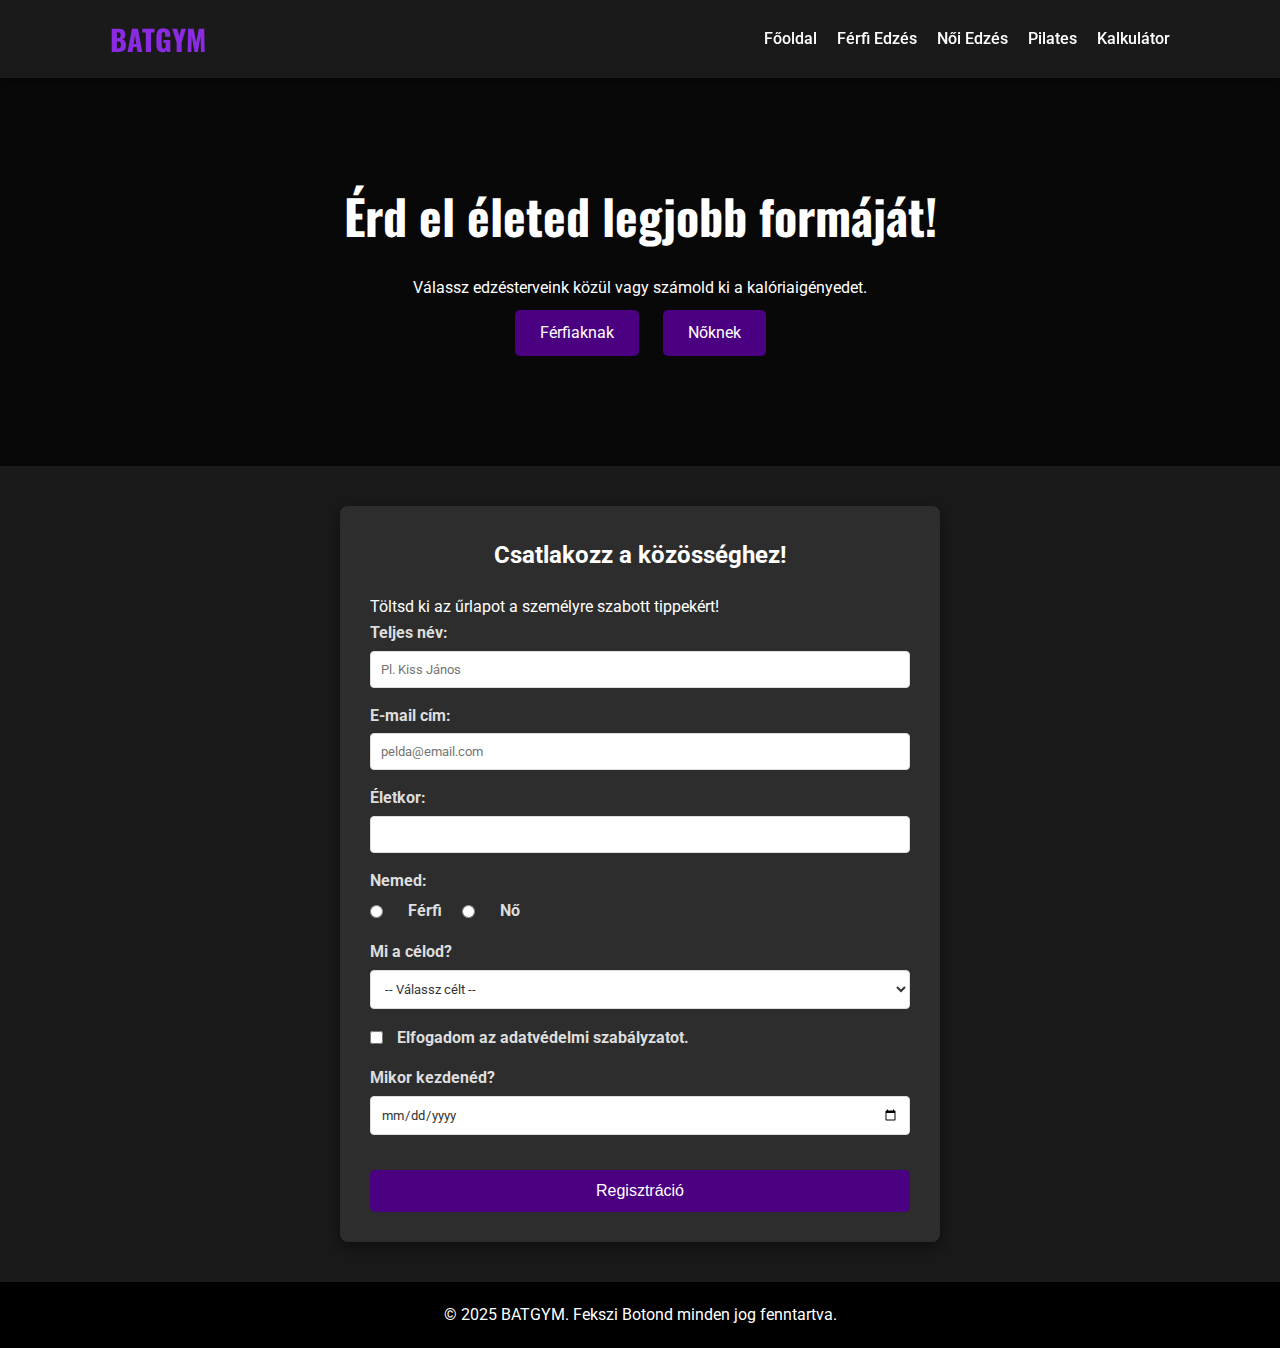
<file: index.html>
<!DOCTYPE html>
<html lang="hu">
<head>
    <meta charset="UTF-8">
    <meta name="viewport" content="width=device-width, initial-scale=1.0"> 
    <meta name="author" content="Fekszi Botond"> 
    <meta name="description" content="Ingyenes edzéstervek nőknek és férfiaknak, valamint kalóriaszámláló program.">
    
    <title>BATGYM - Kezdőlap</title> 
    
    <link rel="preconnect" href="https://fonts.googleapis.com">
    <link rel="preconnect" href="https://fonts.gstatic.com" crossorigin>
    <link href="https://fonts.googleapis.com/css2?family=Oswald:wght@300;400;700&family=Roboto:wght@300;400;700&display=swap" rel="stylesheet">
    <link rel="icon" type="image/x-icon" href="img/favicon.ico">
    <link rel="stylesheet" href="css/style.css">
</head>
<body>

    <header>
        <nav>
            <div class="logo">BATGYM</div>
            <ul class="menu">
                <li><a href="index.html">Főoldal</a></li>
                <li><a href="ferfi_edzes.html">Férfi Edzés</a></li>
                <li><a href="no_edzes.html">Női Edzés</a></li>
                <li><a href="pilates.html">Pilates</a></li>
                <li><a href="kaloria.html">Kalkulátor</a></li>
            </ul>
        </nav>
    </header>

    <main>
        <section class="hero">
            <h1>Érd el életed legjobb formáját!</h1>
            <p>Válassz edzésterveink közül vagy számold ki a kalóriaigényedet.</p>
            <div class="hero-buttons">
                <a href="ferfi_edzes.html" class="btn">Férfiaknak</a>
                <a href="no_edzes.html" class="btn">Nőknek</a>
            </div>
        </section>

        <section class="registration-form">
            <h2>Csatlakozz a közösséghez!</h2>
            <p>Töltsd ki az űrlapot a személyre szabott tippekért!</p>
            
            <form id="regForm" action="#" method="post" novalidate>
                
                <div class="form-group">
                    <label for="nev">Teljes név:</label>
                    <input type="text" id="nev" name="nev" placeholder="Pl. Kiss János" required>
                    <span class="error-msg" id="nev-error"></span>
                </div>

                <div class="form-group">
                    <label for="email">E-mail cím:</label>
                    <input type="email" id="email" name="email" placeholder="pelda@email.com" required>
                    <span class="error-msg" id="email-error"></span>
                </div>

                <div class="form-group">
                    <label for="age">Életkor:</label>
                    <input type="number" id="age" name="age" min="14" max="99" required>
                </div>

                <div class="form-group">
                    <label>Nemed:</label>
                    <div class="radio-group">
                        <input type="radio" id="ferfi" name="nem" value="ferfi">
                        <label for="ferfi">Férfi</label>
                        
                        <input type="radio" id="no" name="nem" value="no">
                        <label for="no">Nő</label>
                    </div>
                </div>

                <div class="form-group">
                    <label for="cel">Mi a célod?</label>
                    <select id="cel" name="cel">
                        <option value="">-- Válassz célt --</option>
                        <option value="fogyas">Fogyás</option>
                        <option value="izom">Izomépítés</option>
                        <option value="allokepesseg">Állóképesség</option>
                    </select>
                </div>

                <div class="form-group">
                    <input type="checkbox" id="aszf" name="aszf" required>
                    <label for="aszf">Elfogadom az adatvédelmi szabályzatot.</label>
                    <span class="error-msg" id="aszf-error"></span>
                </div>

                <div class="form-group">
                    <label for="start">Mikor kezdenéd?</label>
                    <input type="date" id="start" name="start">
                </div>

                <button type="submit" class="submit-btn">Regisztráció</button>
            </form>
        </section>
    </main>

    <footer>
        <p>&copy; 2025 BATGYM. Fekszi Botond minden jog fenntartva.</p>
    </footer>

    <script src="js/main.js"></script>
</body>
</html>
</file>
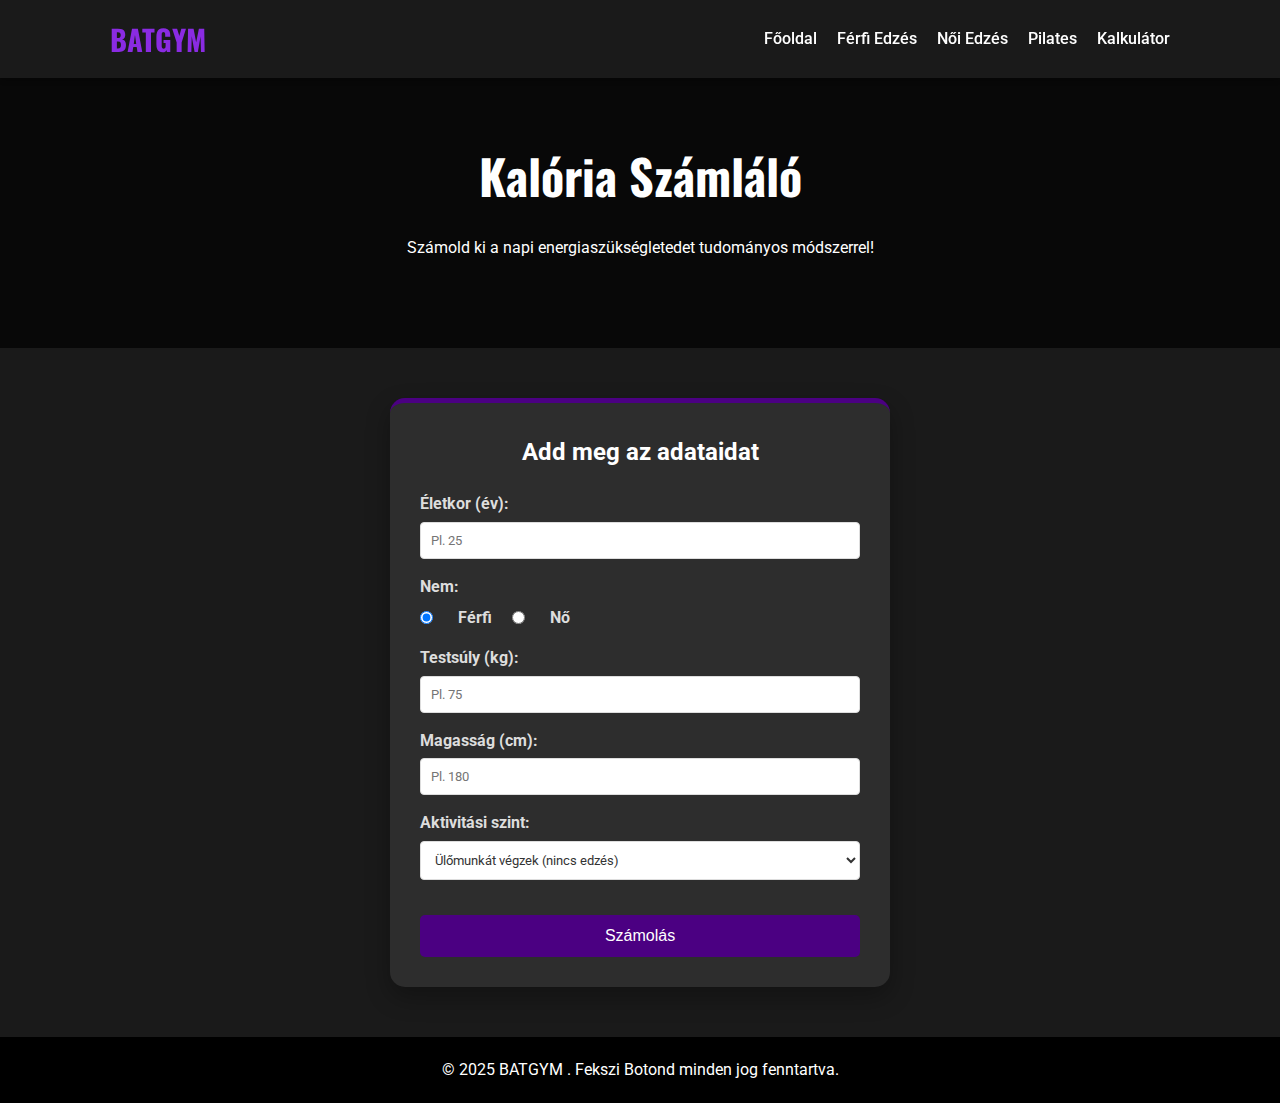
<file: kaloria.html>
<!DOCTYPE html>
<html lang="hu">
<head>
    <meta charset="UTF-8">
    <meta name="viewport" content="width=device-width, initial-scale=1.0"> <meta name="author" content="A Te Neved"> <meta name="description" content="Ingyenes edzéstervek nőknek és férfiaknak, valamint kalóriaszámláló program.">
    
    <title>BATGYM - Kezdőlap</title> <link rel="preconnect" href="https://fonts.googleapis.com">
    <link rel="preconnect" href="https://fonts.gstatic.com" crossorigin>
    <link href="https://fonts.googleapis.com/css2?family=Oswald:wght@300;400;700&family=Roboto:wght@300;400;700&display=swap" rel="stylesheet">

    <link rel="icon" type="image/x-icon" href="img/favicon.ico">

    <link rel="stylesheet" href="css/style.css">
</head>
<body>

    <header>
        <nav>
    <div class="logo">BATGYM</div>
    
    <div class="hamburger">
        <span class="bar"></span>
        <span class="bar"></span>
        <span class="bar"></span>
    </div>

    <ul class="menu">
        <li><a href="index.html">Főoldal</a></li>
        <li><a href="ferfi_edzes.html">Férfi Edzés</a></li>
        <li><a href="no_edzes.html">Női Edzés</a></li>
        <li><a href="pilates.html">Pilates</a></li>
        <li><a href="kaloria.html">Kalkulátor</a></li>
    </ul>
</nav>
    </header>

    <main>
        
        <main>
        <section class="hero" style="padding: 60px 20px; min-height: 30vh;">
            <h1>Kalória Számláló</h1>
            <p>Számold ki a napi energiaszükségletedet tudományos módszerrel!</p>
        </section>

        <div class="calculator-box">
            <h2 style="text-align: center; margin-bottom: 20px;">Add meg az adataidat</h2>
            
            <form id="calorieForm">
                <div class="form-group">
                    <label for="calc-age">Életkor (év):</label>
                    <input type="number" id="calc-age" required placeholder="Pl. 25" min="0">
                </div>

                <div class="form-group">
                    <label>Nem:</label>
                    <div class="radio-group">
                        <input type="radio" id="calc-ferfi" name="calc-nem" value="ferfi" checked>
                        <label for="calc-ferfi">Férfi</label>
                        
                        <input type="radio" id="calc-no" name="calc-nem" value="no">
                        <label for="calc-no">Nő</label>
                    </div>
                </div>

                <div class="form-group">
                    <label for="calc-weight">Testsúly (kg):</label>
                    <input type="number" id="calc-weight" required placeholder="Pl. 75" min="0">
                </div>

                <div class="form-group">
                    <label for="calc-height">Magasság (cm):</label>
                    <input type="number" id="calc-height" required placeholder="Pl. 180" min="0">
                </div>

                <div class="form-group">
                    <label for="calc-activity">Aktivitási szint:</label>
                    <select id="calc-activity">
                        <option value="1.2">Ülőmunkát végzek (nincs edzés)</option>
                        <option value="1.375">Enyhén aktív (heti 1-3 edzés)</option>
                        <option value="1.55">Közepesen aktív (heti 3-5 edzés)</option>
                        <option value="1.725">Nagyon aktív (heti 6-7 edzés)</option>
                    </select>
                </div>

                <button type="button" id="calc-btn" class="submit-btn" >Számolás</button>
            </form>

            <div id="result" class="result-box">
                <p>A napi kalóriaigényed:</p>
                <h3 id="calories-output">0 kcal</h3>
                <p>A súlytartáshoz.</p>
            </div>
        </div>
    </main>

    <script src="js/calculator.js"></script>
    </main>

    <footer>
        <p>&copy; 2025 BATGYM
. Fekszi Botond minden jog fenntartva.</p>
    </footer>

    <script src="js/main.js"></script>
</body>
</html>
</file>
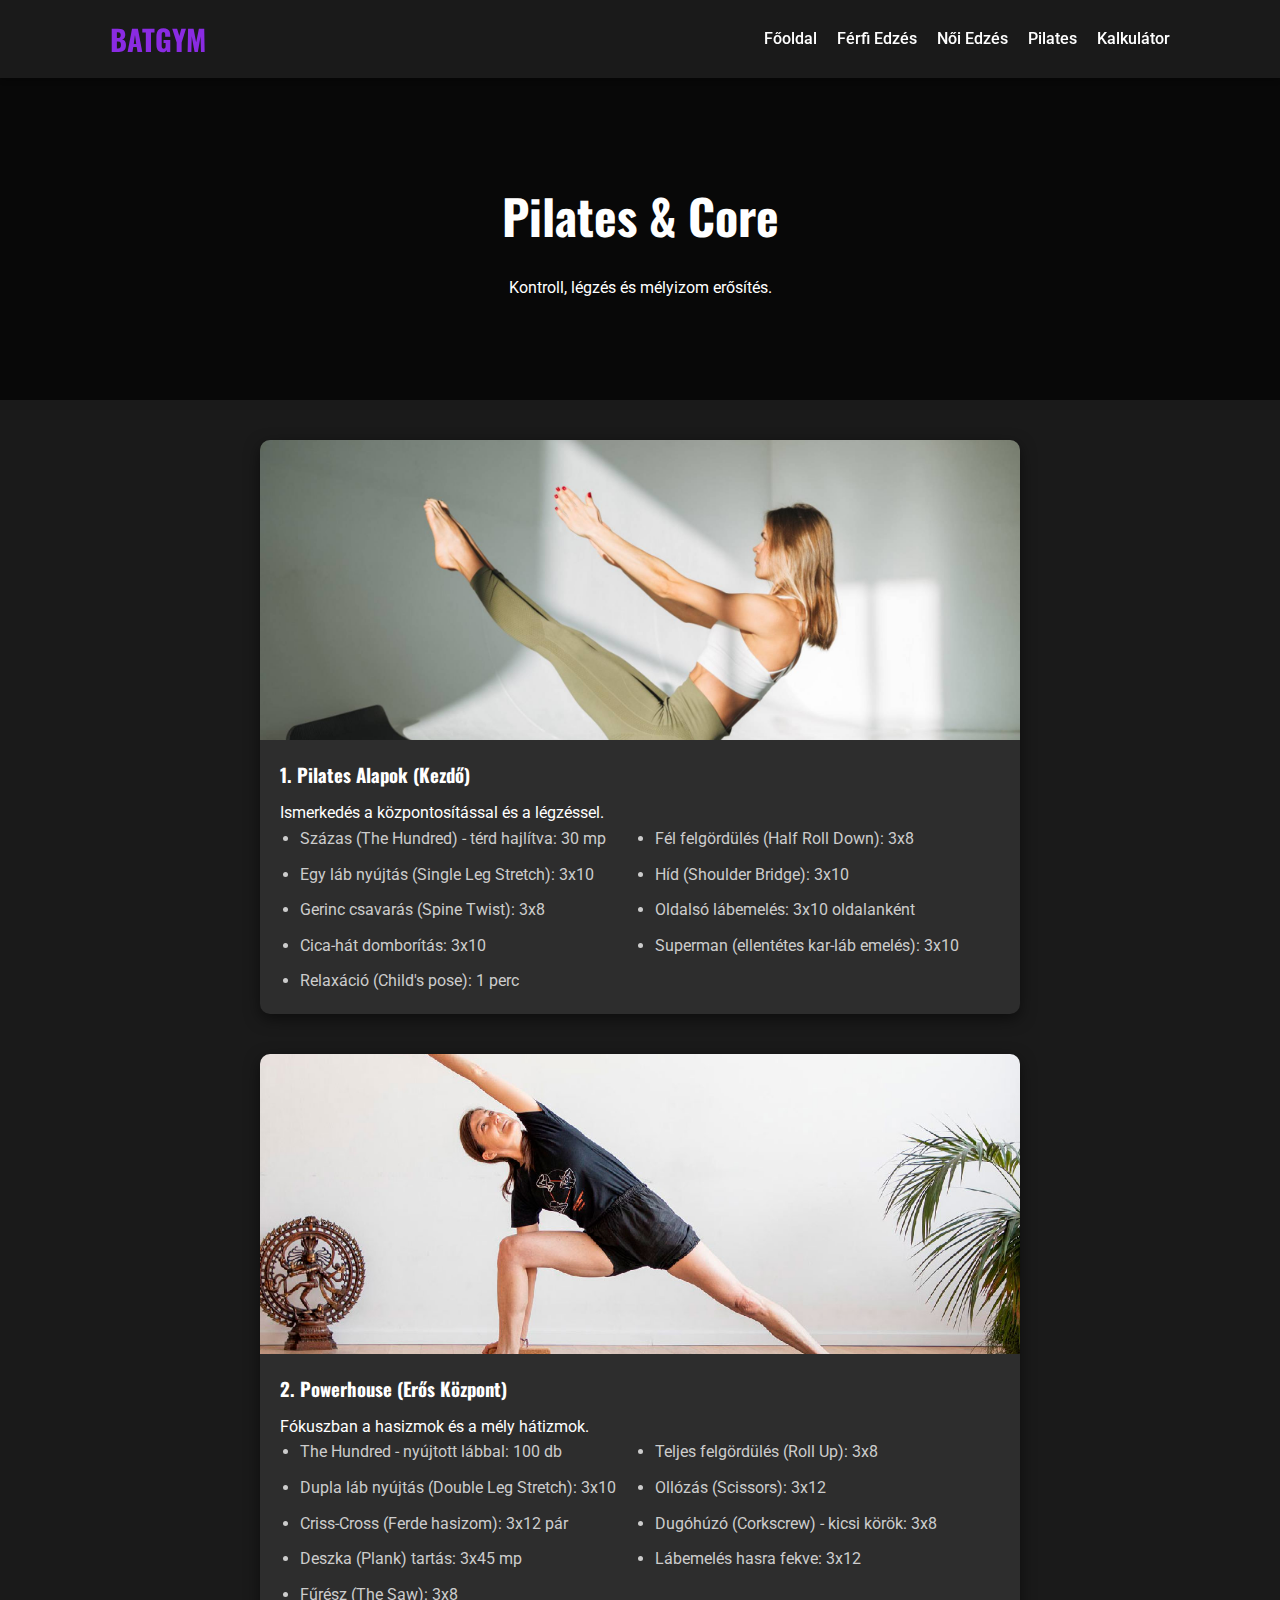
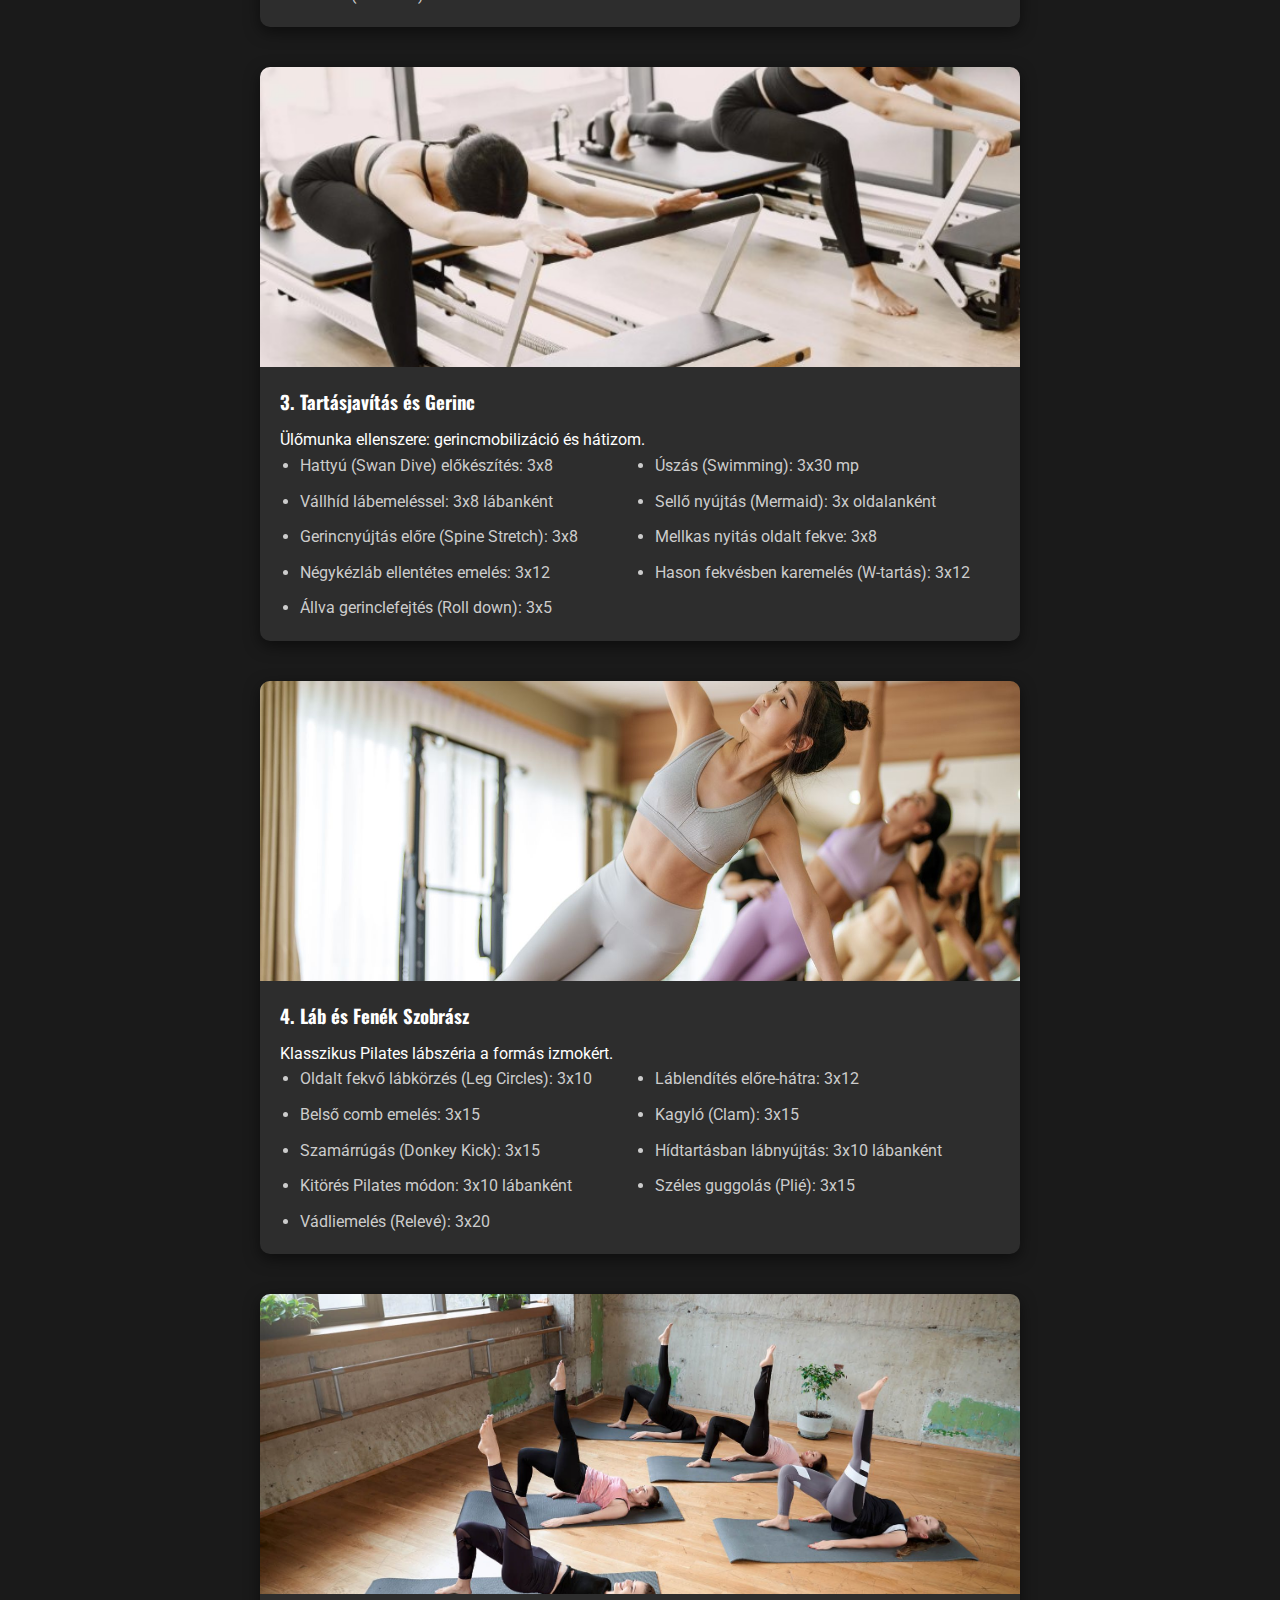
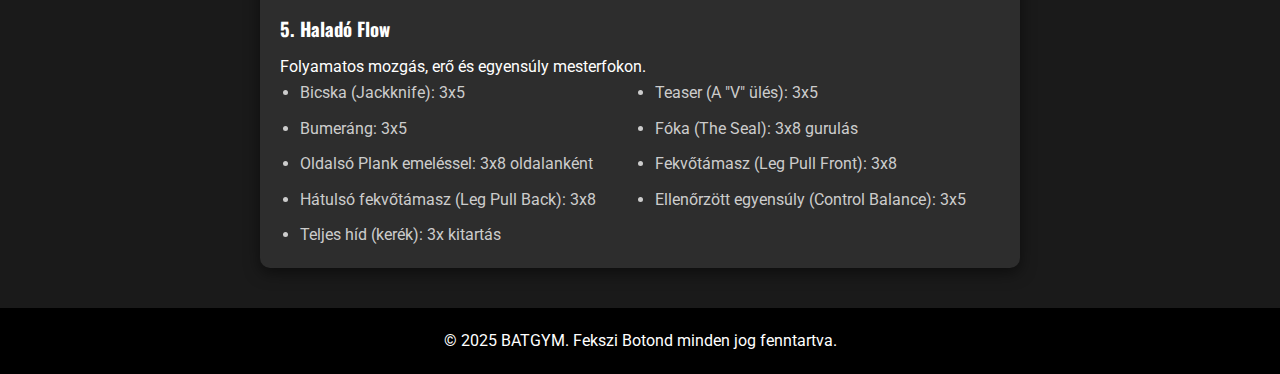
<file: pilates.html>
<!DOCTYPE html>
<html lang="hu">
<head>
    <meta charset="UTF-8">
    <meta name="viewport" content="width=device-width, initial-scale=1.0">
    <meta name="author" content="Fekszi Botond">
    <meta name="description" content="Pilates edzéstervek kezdőknek és haladóknak a BATGYM-ben.">
    
    <title>BATGYM - Pilates</title>

    <link rel="preconnect" href="https://fonts.googleapis.com">
    <link rel="preconnect" href="https://fonts.gstatic.com" crossorigin>
    <link href="https://fonts.googleapis.com/css2?family=Oswald:wght@300;400;700&family=Roboto:wght@300;400;700&display=swap" rel="stylesheet">
    <link rel="icon" type="image/x-icon" href="img/favicon.ico">
    <link rel="stylesheet" href="css/style.css">
</head>
<body>

    <header>
       <nav>
            <div class="logo">BATGYM</div>
            <ul class="menu">
                <li><a href="index.html">Főoldal</a></li>
                <li><a href="ferfi_edzes.html">Férfi Edzés</a></li>
                <li><a href="no_edzes.html">Női Edzés</a></li>
                <li><a href="pilates.html">Pilates</a></li>
                <li><a href="kaloria.html">Kalkulátor</a></li>
            </ul>
        </nav>
    </header>

    <main>
        <section class="hero" style="background-image: linear-gradient(rgba(0,0,0,0.7), rgba(0,0,0,0.7)), url('https://images.unsplash.com/photo-1518609878373-06d740f60d8b?auto=format&fit=crop&w=1350&q=80');">
            <h1>Pilates & Core</h1>
            <p>Kontroll, légzés és mélyizom erősítés.</p>
        </section>

        <section class="workout-container">
            <article class="card">
                <img src="img/pilates1.jpg" alt="Kezdő Pilates szőnyegen">
                <div class="card-content">
                    <h3>1. Pilates Alapok (Kezdő)</h3>
                    <p>Ismerkedés a központosítással és a légzéssel.</p>
                    <ul>
                        <li>Százas (The Hundred) - térd hajlítva: 30 mp</li>
                        <li>Fél felgördülés (Half Roll Down): 3x8</li>
                        <li>Egy láb nyújtás (Single Leg Stretch): 3x10</li>
                        <li>Híd (Shoulder Bridge): 3x10</li>
                        <li>Gerinc csavarás (Spine Twist): 3x8</li>
                        <li>Oldalsó lábemelés: 3x10 oldalanként</li>
                        <li>Cica-hát domborítás: 3x10</li>
                        <li>Superman (ellentétes kar-láb emelés): 3x10</li>
                        <li>Relaxáció (Child's pose): 1 perc</li>
                    </ul>
                </div>
            </article>

            <article class="card">
                <img src="img/pilates2.jpg" alt="Core Pilates gyakorlat">
                <div class="card-content">
                    <h3>2. Powerhouse (Erős Központ)</h3>
                    <p>Fókuszban a hasizmok és a mély hátizmok.</p>
                    <ul>
                        <li>The Hundred - nyújtott lábbal: 100 db</li>
                        <li>Teljes felgördülés (Roll Up): 3x8</li>
                        <li>Dupla láb nyújtás (Double Leg Stretch): 3x10</li>
                        <li>Ollózás (Scissors): 3x12</li>
                        <li>Criss-Cross (Ferde hasizom): 3x12 pár</li>
                        <li>Dugóhúzó (Corkscrew) - kicsi körök: 3x8</li>
                        <li>Deszka (Plank) tartás: 3x45 mp</li>
                        <li>Lábemelés hasra fekve: 3x12</li>
                        <li>Fűrész (The Saw): 3x8</li>
                    </ul>
                </div>
            </article>

            <article class="card">
                <img src="img/pilates3.jpg" alt="Tartásjavító Pilates">
                <div class="card-content">
                    <h3>3. Tartásjavítás és Gerinc</h3>
                    <p>Ülőmunka ellenszere: gerincmobilizáció és hátizom.</p>
                    <ul>
                        <li>Hattyú (Swan Dive) előkészítés: 3x8</li>
                        <li>Úszás (Swimming): 3x30 mp</li>
                        <li>Vállhíd lábemeléssel: 3x8 lábanként</li>
                        <li>Sellő nyújtás (Mermaid): 3x oldalanként</li>
                        <li>Gerincnyújtás előre (Spine Stretch): 3x8</li>
                        <li>Mellkas nyitás oldalt fekve: 3x8</li>
                        <li>Négykézláb ellentétes emelés: 3x12</li>
                        <li>Hason fekvésben karemelés (W-tartás): 3x12</li>
                        <li>Állva gerinclefejtés (Roll down): 3x5</li>
                    </ul>
                </div>
            </article>

            <article class="card">
                <img src="img/pilates4.jpg" alt="Láb és fenék Pilates">
                <div class="card-content">
                    <h3>4. Láb és Fenék Szobrász</h3>
                    <p>Klasszikus Pilates lábszéria a formás izmokért.</p>
                    <ul>
                        <li>Oldalt fekvő lábkörzés (Leg Circles): 3x10</li>
                        <li>Láblendítés előre-hátra: 3x12</li>
                        <li>Belső comb emelés: 3x15</li>
                        <li>Kagyló (Clam): 3x15</li>
                        <li>Szamárrúgás (Donkey Kick): 3x15</li>
                        <li>Hídtartásban lábnyújtás: 3x10 lábanként</li>
                        <li>Kitörés Pilates módon: 3x10 lábanként</li>
                        <li>Széles guggolás (Plié): 3x15</li>
                        <li>Vádliemelés (Relevé): 3x20</li>
                    </ul>
                </div>
            </article>

            <article class="card">
                <img src="img/pilates5.jpg" alt="Haladó Pilates póz">
                <div class="card-content">
                    <h3>5. Haladó Flow</h3>
                    <p>Folyamatos mozgás, erő és egyensúly mesterfokon.</p>
                    <ul>
                        <li>Bicska (Jackknife): 3x5</li>
                        <li>Teaser (A "V" ülés): 3x5</li>
                        <li>Bumeráng: 3x5</li>
                        <li>Fóka (The Seal): 3x8 gurulás</li>
                        <li>Oldalsó Plank emeléssel: 3x8 oldalanként</li>
                        <li>Fekvőtámasz (Leg Pull Front): 3x8</li>
                        <li>Hátulsó fekvőtámasz (Leg Pull Back): 3x8</li>
                        <li>Ellenőrzött egyensúly (Control Balance): 3x5</li>
                        <li>Teljes híd (kerék): 3x kitartás</li>
                    </ul>
                </div>
            </article>
        </section>
    </main>

    <footer>
        <p>&copy; 2025 BATGYM. Fekszi Botond minden jog fenntartva.</p>
    </footer>

    <script src="js/main.js"></script>
</body>
</html>
</file>
<file: css/style.css>
* {
    margin: 0;
    padding: 0;
    box-sizing: border-box;
}

body {
    font-family: 'Roboto', sans-serif;
    
    background-color: #1a1a1a; 
    color: #e0e0e0; 
    line-height: 1.6;
    display: flex;
    flex-direction: column;
    min-height: 100vh;
}

header {
    background-color: #1a1a1a; 
    color: #fff;
    padding: 1rem 0;
    position: sticky;
    top: 0;
    z-index: 1000;
    box-shadow: 0 2px 5px rgba(0,0,0,0.3);
}

nav {
    display: flex;
    justify-content: space-between;
    align-items: center;
    max-width: 1100px;
    margin: 0 auto;
    padding: 0 20px;
}


.logo {
    font-family: 'Oswald', sans-serif;
    font-size: 1.8rem;
    font-weight: bold;
    color: #8A2BE2; 
    text-transform: uppercase;
    cursor: pointer; 
    user-select: none;
    z-index: 1001;
    position: relative;
}


.menu {
    display: flex;
    list-style: none;
    gap: 20px;
}

.menu a {
    color: #fff;
    text-decoration: none;
    font-weight: 500;
    transition: color 0.3s;
}

.menu a:hover {
    color: #8A2BE2;
}

main {
    flex: 1;
}

.hero {
    background: linear-gradient(rgba(0,0,0,0.7), rgba(0,0,0,0.7)), url('https://images.unsplash.com/photo-1517836357463-d25dfeac3438?ixlib=rb-1.2.1&auto=format&fit=crop&w=1350&q=80');
    background-size: cover;
    background-position: center;
    color: #fff;
    text-align: center;
    padding: 100px 20px;
}

.hero h1 {
    font-family: 'Oswald', sans-serif;
    font-size: 3rem;
    margin-bottom: 20px;
}

.btn, .submit-btn {
    display: inline-block;
    background: #4B0082 !important; 
    color: #fff;
    padding: 10px 25px;
    text-decoration: none;
    border-radius: 5px;
    margin: 10px;
    border: none;
    cursor: pointer;
    font-size: 1rem;
    transition: background 0.3s;
}

.btn:hover, .submit-btn:hover {
    background: #30005a !important;
}

.submit-btn {
    width: 100%;
    padding: 12px;
    margin: 20px 0 0 0; 
    box-sizing: border-box; 
}

.registration-form {
    max-width: 600px;
    margin: 40px auto;
    background: #2d2d2d; 
    padding: 30px;
    border-radius: 8px;
    box-shadow: 0 5px 15px rgba(0,0,0,0.5);
    color: #fff;
}

.registration-form h2 {
    text-align: center;
    margin-bottom: 20px;
    color: #fff;
}

.form-group {
    margin-bottom: 15px;
}

.form-group label {
    display: block;
    margin-bottom: 5px;
    font-weight: bold;
    color: #ddd;
}


.form-group input[type="text"],
.form-group input[type="email"],
.form-group input[type="number"],
.form-group input[type="date"],
.form-group select {
    width: 100%;
    padding: 10px;
    border: 1px solid #ddd;
    background-color: #fff; 
    color: #333;            
    border-radius: 4px;
    font-family: 'Roboto', sans-serif;
}

.form-group input[type="checkbox"] {
    width: auto;
    display: inline-block;
    margin-right: 10px;
    vertical-align: middle;
}
.form-group input[type="checkbox"] + label {
    display: inline-block;
    width: auto;
    margin-bottom: 0;
    vertical-align: middle;
    cursor: pointer;
}

.radio-group {
    display: flex;
    align-items: center;
    gap: 20px;
}
.radio-group input[type="radio"] {
    width: auto;
    margin-right: 5px;
}
.radio-group label {
    display: inline-block;
    margin-bottom: 0;
    cursor: pointer;
}

.error-msg {
    color: #ff4444;
    font-size: 0.85rem;
    display: none;
    margin-top: 5px;
}
.input-error {
    border: 2px solid #ff4444 !important;
}

.workout-container {
    display: grid;
    grid-template-columns: 1fr; 
    gap: 40px;
    padding: 40px 20px;
    max-width: 800px;
    margin: 0 auto;
}

.card {
    background: #2d2d2d;
    color: #fff;
    border-radius: 10px;
    overflow: hidden;
    box-shadow: 0 5px 15px rgba(0,0,0,0.5);
    display: flex;
    flex-direction: column;
    transition: transform 0.3s ease;
}

.card:hover {
    transform: translateY(-5px);
}

.card img {
    width: 100%;
    height: 300px;
    object-fit: cover;
}

.card-content {
    padding: 20px;
}

.card h3 {
    margin-bottom: 10px;
    color: #fff;
    font-family: 'Oswald', sans-serif;
}

.card ul {
    display: grid;
    grid-template-columns: 1fr 1fr;
    gap: 10px;
    padding-left: 20px;
    color: #ccc;
}

@media (max-width: 600px) {
    .card ul {
        grid-template-columns: 1fr;
    }
}

.calculator-box {
    max-width: 500px;
    margin: 50px auto;
    background: #2d2d2d;
    padding: 30px;
    border-radius: 15px;
    box-shadow: 0 10px 25px rgba(0,0,0,0.3);
    border-top: 5px solid #4B0082;
    color: #fff;
}

.result-box {
    margin-top: 20px;
    padding: 15px;
    background: #000;
    color: #fff;
    text-align: center;
    border-radius: 8px;
    display: none;
    animation: fadeIn 0.5s;
}

.result-box h3 {
    color: #8A2BE2;
}

@keyframes fadeIn {
    from { opacity: 0; transform: translateY(10px); }
    to { opacity: 1; transform: translateY(0); }
}


footer {
    background: #000;
    color: #fff;
    text-align: center;
    padding: 20px;
    margin-top: auto;
}


@media (max-width: 768px) {
    .hamburger {
        display: none !important;
    }


    .hero h1 {
        font-size: 2rem;
    }

    .menu {
        position: fixed;
        left: -100%;     
        top: 60px;       
        flex-direction: column;
        background-color: #1a1a1a; 
        width: 100%;
        height: 100vh;   
        text-align: center;
        transition: 0.4s ease;
        padding-top: 40px;
        box-shadow: 0 10px 10px rgba(0,0,0,0.5);
    }

    .menu.active {
        left: 0;
    }

    .menu li {
        margin: 25px 0;
    }
}
</file>
